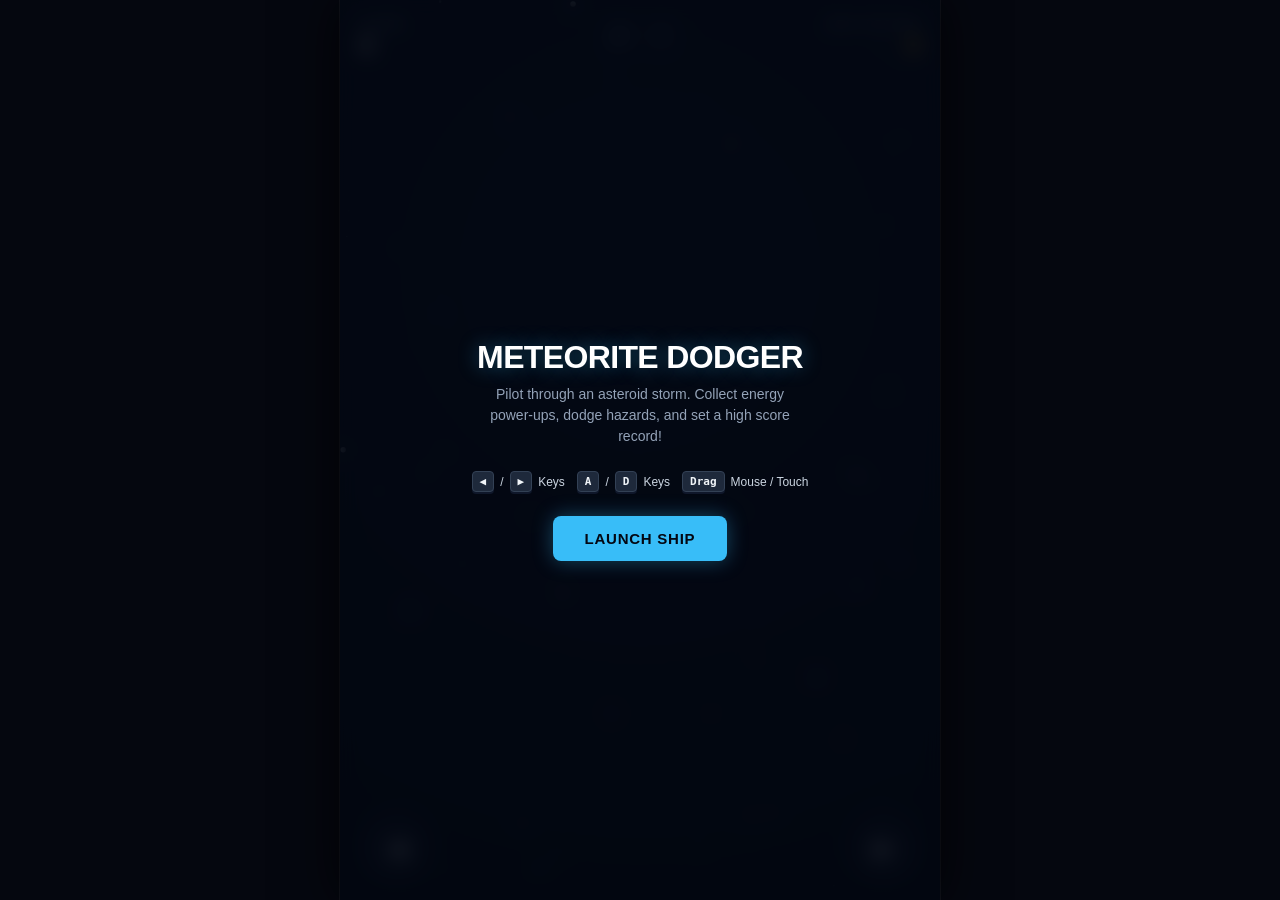
<file: meteorites dodger 2d game/public/meteorite-dodger.html>
<!DOCTYPE html>
<html lang="en">
<head>
  <meta charset="UTF-8">
  <meta name="viewport" content="width=device-width, initial-scale=1.0, maximum-scale=1.0, user-scalable=no">
  <title>Meteorite Dodger - 2D Space Avoidance</title>
  <style>
    /* Reset & Base Setup */
    * {
      box-sizing: border-box;
      margin: 0;
      padding: 0;
      user-select: none;
      -webkit-user-select: none;
      touch-action: none;
    }

    body {
      background-color: #05070f;
      color: #e2e8f0;
      font-family: -apple-system, BlinkMacSystemFont, "Segoe UI", Roboto, "Helvetica Neue", Arial, sans-serif;
      overflow: hidden;
      display: flex;
      justify-content: center;
      align-items: center;
      min-height: 100vh;
      width: 100vw;
    }

    /* Container maintaining clean aspect ratio */
    #gameContainer {
      position: relative;
      width: 100vw;
      height: 100vh;
      max-width: 600px;
      max-height: 900px;
      background: radial-gradient(circle at 50% 30%, #0d1527 0%, #03050a 100%);
      overflow: hidden;
      box-shadow: 0 0 50px rgba(0, 0, 0, 0.8), 0 0 0 1px rgba(255, 255, 255, 0.05);
    }

    @media (min-width: 601px) and (min-height: 901px) {
      #gameContainer {
        border-radius: 16px;
      }
    }

    /* Game Canvas */
    canvas {
      display: block;
      width: 100%;
      height: 100%;
      cursor: crosshair;
    }

    /* Top HUD */
    #hud {
      position: absolute;
      top: 0;
      left: 0;
      right: 0;
      padding: 18px 20px;
      display: flex;
      justify-content: space-between;
      align-items: flex-start;
      pointer-events: none;
      z-index: 10;
    }

    .hud-stat {
      display: flex;
      flex-direction: column;
    }

    .hud-label {
      font-size: 11px;
      font-weight: 600;
      text-transform: uppercase;
      letter-spacing: 0.1em;
      color: #94a3b8;
      margin-bottom: 2px;
    }

    .hud-value {
      font-size: 24px;
      font-weight: 800;
      font-variant-numeric: tabular-nums;
      color: #ffffff;
      text-shadow: 0 0 12px rgba(255, 255, 255, 0.4);
    }

    .hud-stat.right {
      align-items: flex-end;
    }

    .hud-value.gold {
      color: #fbbf24;
      text-shadow: 0 0 12px rgba(251, 191, 36, 0.5);
    }

    /* Active Powerups Bar */
    #activePowerups {
      position: absolute;
      top: 70px;
      left: 20px;
      right: 20px;
      display: flex;
      flex-direction: column;
      gap: 6px;
      pointer-events: none;
      z-index: 10;
    }

    .powerup-pill {
      display: inline-flex;
      align-items: center;
      gap: 8px;
      padding: 4px 10px;
      background: rgba(15, 23, 42, 0.75);
      backdrop-filter: blur(8px);
      border: 1px solid rgba(255, 255, 255, 0.1);
      border-radius: 6px;
      font-size: 11px;
      font-weight: 700;
      letter-spacing: 0.05em;
      text-transform: uppercase;
      width: fit-content;
    }

    .powerup-pill .indicator {
      width: 8px;
      height: 8px;
      border-radius: 50%;
    }

    /* Screen Overlays (Start, Game Over, Pause) */
    .screen-overlay {
      position: absolute;
      inset: 0;
      background: rgba(3, 7, 18, 0.88);
      backdrop-filter: blur(10px);
      display: flex;
      flex-direction: column;
      justify-content: center;
      align-items: center;
      padding: 30px;
      text-align: center;
      z-index: 20;
      opacity: 1;
      transition: opacity 0.25s ease;
    }

    .screen-overlay.hidden {
      opacity: 0;
      pointer-events: none;
      display: none;
    }

    .overlay-title {
      font-size: 32px;
      font-weight: 800;
      letter-spacing: -0.02em;
      text-transform: uppercase;
      color: #ffffff;
      margin-bottom: 8px;
      text-shadow: 0 0 20px rgba(56, 189, 248, 0.4);
    }

    .overlay-subtitle {
      font-size: 14px;
      color: #94a3b8;
      max-width: 320px;
      line-height: 1.5;
      margin-bottom: 24px;
    }

    /* Stats Grid on Game Over */
    .stats-card {
      background: rgba(15, 23, 42, 0.6);
      border: 1px solid rgba(255, 255, 255, 0.08);
      border-radius: 12px;
      padding: 16px 20px;
      width: 100%;
      max-width: 300px;
      margin-bottom: 24px;
      display: grid;
      grid-template-columns: 1fr 1fr;
      gap: 12px;
      text-align: left;
    }

    .stats-card .stat-box-label {
      font-size: 11px;
      color: #64748b;
      text-transform: uppercase;
      letter-spacing: 0.05em;
    }

    .stats-card .stat-box-val {
      font-size: 18px;
      font-weight: 700;
      color: #f8fafc;
      font-variant-numeric: tabular-nums;
    }

    /* Controls Guide */
    .controls-hint {
      display: flex;
      gap: 12px;
      justify-content: center;
      margin-bottom: 24px;
    }

    .hint-item {
      display: flex;
      align-items: center;
      gap: 6px;
      font-size: 12px;
      color: #cbd5e1;
    }

    .key-badge {
      display: inline-block;
      padding: 3px 7px;
      background: #1e293b;
      border: 1px solid #334155;
      border-radius: 4px;
      font-family: monospace;
      font-size: 11px;
      font-weight: 700;
      color: #f1f5f9;
      box-shadow: 0 2px 0 #0f172a;
    }

    /* Primary Buttons */
    .btn-action {
      background: #38bdf8;
      color: #030712;
      border: none;
      border-radius: 8px;
      padding: 14px 32px;
      font-size: 15px;
      font-weight: 700;
      text-transform: uppercase;
      letter-spacing: 0.05em;
      cursor: pointer;
      box-shadow: 0 0 20px rgba(56, 189, 248, 0.35);
      transition: all 0.15s ease;
      touch-action: manipulation;
    }

    .btn-action:hover {
      background: #7dd3fc;
      transform: translateY(-2px);
      box-shadow: 0 0 26px rgba(56, 189, 248, 0.5);
    }

    .btn-action:active {
      transform: translateY(1px);
    }

    /* Top Action Bar Buttons (Pause, Sound) */
    .top-actions {
      position: absolute;
      top: 18px;
      left: 50%;
      transform: translateX(-50%);
      display: flex;
      gap: 8px;
      z-index: 15;
    }

    .icon-btn {
      background: rgba(15, 23, 42, 0.7);
      border: 1px solid rgba(255, 255, 255, 0.1);
      color: #cbd5e1;
      width: 34px;
      height: 34px;
      border-radius: 6px;
      display: flex;
      align-items: center;
      justify-content: center;
      cursor: pointer;
      font-size: 14px;
      transition: background 0.15s;
    }

    .icon-btn:hover {
      background: rgba(30, 41, 59, 0.9);
      color: #ffffff;
    }

    /* Touch Controls for Mobile Devices */
    #touchControls {
      position: absolute;
      bottom: 20px;
      left: 0;
      right: 0;
      display: flex;
      justify-content: space-between;
      padding: 0 24px;
      pointer-events: none;
      z-index: 10;
    }

    .touch-btn {
      width: 64px;
      height: 64px;
      border-radius: 50%;
      background: rgba(30, 41, 59, 0.5);
      border: 1px solid rgba(255, 255, 255, 0.15);
      color: #ffffff;
      font-size: 24px;
      display: flex;
      align-items: center;
      justify-content: center;
      pointer-events: auto;
      touch-action: manipulation;
      backdrop-filter: blur(4px);
      transition: background 0.1s, transform 0.1s;
    }

    .touch-btn:active {
      background: rgba(56, 189, 248, 0.35);
      border-color: #38bdf8;
      transform: scale(0.94);
    }
  </style>
</head>
<body>

  <div id="gameContainer">
    <!-- Game Canvas -->
    <canvas id="gameCanvas"></canvas>

    <!-- Top Action Buttons (Sound & Pause) -->
    <div class="top-actions">
      <button id="soundBtn" class="icon-btn" title="Toggle Sound">🔊</button>
      <button id="pauseBtn" class="icon-btn" title="Pause Game">⏸</button>
    </div>

    <!-- Heads-Up Display -->
    <div id="hud">
      <div class="hud-stat">
        <span class="hud-label">Score</span>
        <span id="scoreDisplay" class="hud-value">0</span>
      </div>
      <div class="hud-stat right">
        <span class="hud-label">Best Record</span>
        <span id="highScoreDisplay" class="hud-value gold">0</span>
      </div>
    </div>

    <!-- Active Powerups List -->
    <div id="activePowerups"></div>

    <!-- Touch Controls for Mobile -->
    <div id="touchControls">
      <div id="touchLeft" class="touch-btn" aria-label="Move Left">◀</div>
      <div id="touchRight" class="touch-btn" aria-label="Move Right">▶</div>
    </div>

    <!-- Start Menu Overlay -->
    <div id="startScreen" class="screen-overlay">
      <h1 class="overlay-title">Meteorite Dodger</h1>
      <p class="overlay-subtitle">Pilot through an asteroid storm. Collect energy power-ups, dodge hazards, and set a high score record!</p>
      
      <div class="controls-hint">
        <div class="hint-item"><span class="key-badge">◀</span> / <span class="key-badge">▶</span> Keys</div>
        <div class="hint-item"><span class="key-badge">A</span> / <span class="key-badge">D</span> Keys</div>
        <div class="hint-item"><span class="key-badge">Drag</span> Mouse / Touch</div>
      </div>

      <button id="startBtn" class="btn-action">Launch Ship</button>
    </div>

    <!-- Pause Screen Overlay -->
    <div id="pauseScreen" class="screen-overlay hidden">
      <h2 class="overlay-title">Mission Paused</h2>
      <p class="overlay-subtitle">Catch your breath, Commander.</p>
      <button id="resumeBtn" class="btn-action" style="margin-bottom: 12px;">Resume</button>
      <button id="quitBtn" class="icon-btn" style="width: auto; padding: 10px 20px;">Restart Mission</button>
    </div>

    <!-- Game Over Overlay -->
    <div id="gameOverScreen" class="screen-overlay hidden">
      <h2 class="overlay-title" style="color: #f87171;">Ship Destroyed</h2>
      <p id="newRecordBanner" class="overlay-subtitle" style="color: #fbbf24; font-weight: 700; margin-bottom: 12px; display: none;">★ NEW HIGH SCORE RECORD! ★</p>

      <div class="stats-card">
        <div>
          <div class="stat-box-label">Final Score</div>
          <div id="finalScore" class="stat-box-val">0</div>
        </div>
        <div>
          <div class="stat-box-label">High Score</div>
          <div id="finalHighScore" class="stat-box-val">0</div>
        </div>
        <div>
          <div class="stat-box-label">Dodged Hazards</div>
          <div id="finalDodges" class="stat-box-val">0</div>
        </div>
        <div>
          <div class="stat-box-label">Survival Time</div>
          <div id="finalTime" class="stat-box-val">0s</div>
        </div>
      </div>

      <button id="restartBtn" class="btn-action">Play Again</button>
    </div>
  </div>

  <script>
    /**
     * =========================================================================
     * METEORITE DODGER - 2D SPACE AVOIDANCE GAME
     * Complete standalone implementation with Canvas 2D API & Web Audio API
     * =========================================================================
     */

    // --- DOM Elements ---
    const container = document.getElementById('gameContainer');
    const canvas = document.getElementById('gameCanvas');
    const ctx = canvas.getContext('2d');
    const scoreDisplay = document.getElementById('scoreDisplay');
    const highScoreDisplay = document.getElementById('highScoreDisplay');
    const activePowerupsContainer = document.getElementById('activePowerups');
    const startScreen = document.getElementById('startScreen');
    const gameOverScreen = document.getElementById('gameOverScreen');
    const pauseScreen = document.getElementById('pauseScreen');
    const startBtn = document.getElementById('startBtn');
    const restartBtn = document.getElementById('restartBtn');
    const resumeBtn = document.getElementById('resumeBtn');
    const quitBtn = document.getElementById('quitBtn');
    const pauseBtn = document.getElementById('pauseBtn');
    const soundBtn = document.getElementById('soundBtn');
    const touchLeft = document.getElementById('touchLeft');
    const touchRight = document.getElementById('touchRight');
    const newRecordBanner = document.getElementById('newRecordBanner');
    const finalScoreEl = document.getElementById('finalScore');
    const finalHighScoreEl = document.getElementById('finalHighScore');
    const finalDodgesEl = document.getElementById('finalDodges');
    const finalTimeEl = document.getElementById('finalTime');

    // --- Web Audio API Synthesizer (No external audio files needed) ---
    class SoundManager {
      constructor() {
        this.ctx = null;
        this.enabled = true;
      }

      init() {
        if (!this.ctx) {
          const AudioContextClass = window.AudioContext || window.webkitAudioContext;
          if (AudioContextClass) {
            this.ctx = new AudioContextClass();
          }
        }
        if (this.ctx && this.ctx.state === 'suspended') {
          this.ctx.resume();
        }
      }

      playDodge() {
        if (!this.enabled || !this.ctx) return;
        try {
          const osc = this.ctx.createOscillator();
          const gain = this.ctx.createGain();
          osc.type = 'sine';
          osc.frequency.setValueAtTime(350, this.ctx.currentTime);
          osc.frequency.exponentialRampToValueAtTime(700, this.ctx.currentTime + 0.08);
          gain.gain.setValueAtTime(0.04, this.ctx.currentTime);
          gain.gain.linearRampToValueAtTime(0.001, this.ctx.currentTime + 0.08);
          osc.connect(gain);
          gain.connect(this.ctx.destination);
          osc.start();
          osc.stop(this.ctx.currentTime + 0.08);
        } catch (e) {}
      }

      playPowerup() {
        if (!this.enabled || !this.ctx) return;
        try {
          const now = this.ctx.currentTime;
          const osc = this.ctx.createOscillator();
          const gain = this.ctx.createGain();
          osc.type = 'triangle';
          osc.frequency.setValueAtTime(440, now);
          osc.frequency.setValueAtTime(554.37, now + 0.08);
          osc.frequency.setValueAtTime(659.25, now + 0.16);
          osc.frequency.setValueAtTime(880, now + 0.24);
          gain.gain.setValueAtTime(0.12, now);
          gain.gain.linearRampToValueAtTime(0.01, now + 0.35);
          osc.connect(gain);
          gain.connect(this.ctx.destination);
          osc.start();
          osc.stop(now + 0.35);
        } catch (e) {}
      }

      playShieldHit() {
        if (!this.enabled || !this.ctx) return;
        try {
          const now = this.ctx.currentTime;
          const osc = this.ctx.createOscillator();
          const gain = this.ctx.createGain();
          osc.type = 'sawtooth';
          osc.frequency.setValueAtTime(320, now);
          osc.frequency.exponentialRampToValueAtTime(140, now + 0.2);
          gain.gain.setValueAtTime(0.15, now);
          gain.gain.linearRampToValueAtTime(0.01, now + 0.2);
          osc.connect(gain);
          gain.connect(this.ctx.destination);
          osc.start();
          osc.stop(now + 0.2);
        } catch (e) {}
      }

      playExplosion() {
        if (!this.enabled || !this.ctx) return;
        try {
          const now = this.ctx.currentTime;
          // Noise buffer for realistic explosion
          const bufferSize = this.ctx.sampleRate * 0.5;
          const buffer = this.ctx.createBuffer(1, bufferSize, this.ctx.sampleRate);
          const data = buffer.getChannelData(0);
          for (let i = 0; i < bufferSize; i++) {
            data[i] = Math.random() * 2 - 1;
          }
          const noise = this.ctx.createBufferSource();
          noise.buffer = buffer;
          const filter = this.ctx.createBiquadFilter();
          filter.type = 'lowpass';
          filter.frequency.setValueAtTime(800, now);
          filter.frequency.linearRampToValueAtTime(60, now + 0.45);
          const gain = this.ctx.createGain();
          gain.gain.setValueAtTime(0.3, now);
          gain.gain.exponentialRampToValueAtTime(0.01, now + 0.48);
          noise.connect(filter);
          filter.connect(gain);
          gain.connect(this.ctx.destination);
          noise.start(now);
        } catch (e) {}
      }
    }

    const sound = new SoundManager();

    // --- High Score Persistence ---
    const STORAGE_KEY = 'meteorite_dodger_high_score';
    let highScore = parseInt(localStorage.getItem(STORAGE_KEY), 10) || 0;
    highScoreDisplay.textContent = highScore.toLocaleString();

    // --- Canvas Dimensions & DPI Scaling ---
    let width = 0;
    let height = 0;
    let dpr = 1;

    function resizeCanvas() {
      const rect = container.getBoundingClientRect();
      width = rect.width;
      height = rect.height;
      dpr = window.devicePixelRatio || 1;
      canvas.width = width * dpr;
      canvas.height = height * dpr;
      ctx.setTransform(dpr, 0, 0, dpr, 0, 0);
    }
    window.addEventListener('resize', resizeCanvas);
    resizeCanvas();

    // --- Game State Definition ---
    const GameState = {
      MENU: 'MENU',
      PLAYING: 'PLAYING',
      PAUSED: 'PAUSED',
      GAMEOVER: 'GAMEOVER'
    };
    let currentState = GameState.MENU;

    // --- Game Variables ---
    let score = 0;
    let dodgedCount = 0;
    let gameStartTime = 0;
    let gameElapsedSeconds = 0;
    let lastTime = 0;
    let spawnTimer = 0;
    let baseSpawnInterval = 1000; // ms
    let minSpawnInterval = 280;   // ms
    let powerupTimer = 0;

    // Screen Shake effect
    let screenShake = 0;

    // --- Starfield Background Simulation ---
    class Star {
      constructor() {
        this.reset(true);
      }
      reset(initial = false) {
        this.x = Math.random() * width;
        this.y = initial ? Math.random() * height : -10;
        this.size = Math.random() < 0.2 ? Math.random() * 2 + 1.5 : Math.random() * 1.2 + 0.5;
        this.speed = this.size * 0.7 + 0.4;
        this.opacity = Math.random() * 0.6 + 0.3;
        this.twinkleSpeed = Math.random() * 0.05 + 0.01;
      }
      update(speedMultiplier) {
        this.y += this.speed * speedMultiplier;
        this.opacity += Math.sin(Date.now() * this.twinkleSpeed) * 0.01;
        if (this.y > height + 10) {
          this.reset(false);
        }
      }
      draw() {
        ctx.fillStyle = `rgba(255, 255, 255, ${Math.max(0.1, Math.min(1, this.opacity))})`;
        ctx.beginPath();
        ctx.arc(this.x, this.y, this.size, 0, Math.PI * 2);
        ctx.fill();
      }
    }

    const stars = Array.from({ length: 80 }, () => new Star());

    // --- Player Ship Definition ---
    const player = {
      x: width / 2,
      y: height - 80,
      radius: 18,
      width: 36,
      height: 44,
      targetX: width / 2,
      vx: 0,
      speed: 480, // pixels per second
      leanAngle: 0,
      shield: false,
      shieldHp: 0,
      hasEMP: false,
      slowMoTimer: 0,
      multiplierTimer: 0,

      reset() {
        this.x = width / 2;
        this.targetX = width / 2;
        this.y = height - 90;
        this.vx = 0;
        this.leanAngle = 0;
        this.shield = false;
        this.shieldHp = 0;
        this.slowMoTimer = 0;
        this.multiplierTimer = 0;
      },

      update(dt) {
        // Smooth interpolation to target position or keyboard velocity
        const dx = this.targetX - this.x;
        this.x += dx * Math.min(1, dt * 14);

        // Calculate visual tilt based on movement direction
        const leanTarget = Math.max(-0.4, Math.min(0.4, dx * 0.02));
        this.leanAngle += (leanTarget - this.leanAngle) * 0.15;

        // Keep bounds inside visible screen canvas
        const halfW = this.width / 2;
        if (this.x < halfW) {
          this.x = halfW;
          this.targetX = halfW;
        }
        if (this.x > width - halfW) {
          this.x = width - halfW;
          this.targetX = width - halfW;
        }

        // Keep vertical pos grounded relative to container height
        this.y = height - 90;

        // Spawn engine thruster flame particles
        if (Math.random() < 0.85) {
          particles.push(new Particle(
            this.x + (Math.random() * 8 - 4),
            this.y + 18,
            (Math.random() - 0.5) * 1.5,
            Math.random() * 3 + 4,
            Math.random() * 3.5 + 2,
            Math.random() < 0.4 ? '#38bdf8' : '#fb923c',
            0.4
          ));
        }

        // Count down active powerup durations
        if (this.slowMoTimer > 0) this.slowMoTimer -= dt;
        if (this.multiplierTimer > 0) this.multiplierTimer -= dt;
      },

      draw() {
        ctx.save();
        ctx.translate(this.x, this.y);
        ctx.rotate(this.leanAngle);

        // Vector Starship Craft
        // Main Wings
        ctx.fillStyle = '#0f172a';
        ctx.strokeStyle = '#38bdf8';
        ctx.lineWidth = 2.5;

        ctx.beginPath();
        ctx.moveTo(0, -22);          // Nose tip
        ctx.lineTo(18, 14);          // Right wing tip
        ctx.lineTo(12, 16);          // Right thruster bay
        ctx.lineTo(6, 12);           // Inner engine notch
        ctx.lineTo(0, 15);           // Center engine
        ctx.lineTo(-6, 12);          // Inner engine notch
        ctx.lineTo(-12, 16);         // Left thruster bay
        ctx.lineTo(-18, 14);         // Left wing tip
        ctx.closePath();
        ctx.fill();
        ctx.stroke();

        // Cockpit canopy glow
        ctx.fillStyle = '#38bdf8';
        ctx.shadowColor = '#38bdf8';
        ctx.shadowBlur = 10;
        ctx.beginPath();
        ctx.moveTo(0, -12);
        ctx.lineTo(4, 2);
        ctx.lineTo(-4, 2);
        ctx.closePath();
        ctx.fill();
        ctx.shadowBlur = 0;

        // Wing accents
        ctx.strokeStyle = '#93c5fd';
        ctx.lineWidth = 1.5;
        ctx.beginPath();
        ctx.moveTo(8, 0);
        ctx.lineTo(14, 10);
        ctx.moveTo(-8, 0);
        ctx.lineTo(-14, 10);
        ctx.stroke();

        ctx.restore();

        // Draw Energy Shield if active
        if (this.shield) {
          ctx.save();
          ctx.translate(this.x, this.y);
          ctx.strokeStyle = '#06b6d4';
          ctx.lineWidth = 2.5;
          ctx.shadowColor = '#06b6d4';
          ctx.shadowBlur = 15;
          ctx.fillStyle = 'rgba(6, 182, 212, 0.12)';
          ctx.beginPath();
          ctx.arc(0, 0, this.radius + 12, 0, Math.PI * 2);
          ctx.stroke();
          ctx.fill();

          // Hexagonal pulse effect
          ctx.rotate(Date.now() * 0.002);
          ctx.strokeStyle = 'rgba(165, 243, 252, 0.5)';
          ctx.lineWidth = 1;
          ctx.strokeRect(-18, -18, 36, 36);
          ctx.restore();
        }
      }
    };

    // --- Meteorite Hazard Class ---
    class Meteorite {
      constructor(x, speed, size) {
        this.x = x;
        this.y = -size;
        this.size = size; // Radius
        this.baseSpeed = speed;
        this.speed = speed;
        this.rotation = Math.random() * Math.PI * 2;
        this.rotSpeed = (Math.random() - 0.5) * 2; // Radians per sec
        
        // Generate procedural rocky jagged vertices for realistic asteroid shape
        this.vertices = [];
        const numPoints = Math.floor(Math.random() * 4) + 8; // 8 to 11 points
        for (let i = 0; i < numPoints; i++) {
          const angle = (i / numPoints) * Math.PI * 2;
          const variance = (Math.random() * 0.35 + 0.85); // 85% to 120% radius
          this.vertices.push({
            x: Math.cos(angle) * (this.size * variance),
            y: Math.sin(angle) * (this.size * variance)
          });
        }

        // Minor interior crater details
        this.craters = [
          { x: this.size * 0.25, y: -this.size * 0.2, r: this.size * 0.2 },
          { x: -this.size * 0.3, y: this.size * 0.15, r: this.size * 0.25 }
        ];

        // Rocky color palette
        const colors = ['#64748b', '#475569', '#52525b', '#3f3f46'];
        this.color = colors[Math.floor(Math.random() * colors.length)];
      }

      update(dt, isSlowMo) {
        const speedMult = isSlowMo ? 0.35 : 1.0;
        this.y += this.speed * speedMult * dt;
        this.rotation += this.rotSpeed * dt * speedMult;

        // Occasional entry burning sparks
        if (Math.random() < 0.25) {
          particles.push(new Particle(
            this.x + (Math.random() * this.size - this.size / 2),
            this.y - this.size * 0.5,
            (Math.random() - 0.5) * 1.5,
            -Math.random() * 2 - 1,
            Math.random() * 2.5 + 1.5,
            '#f97316',
            0.3
          ));
        }
      }

      draw() {
        ctx.save();
        ctx.translate(this.x, this.y);
        ctx.rotate(this.rotation);

        // Outer jagged polygon
        ctx.fillStyle = this.color;
        ctx.strokeStyle = '#94a3b8';
        ctx.lineWidth = 1.8;

        ctx.beginPath();
        for (let i = 0; i < this.vertices.length; i++) {
          const v = this.vertices[i];
          if (i === 0) ctx.moveTo(v.x, v.y);
          else ctx.lineTo(v.x, v.y);
        }
        ctx.closePath();
        ctx.fill();
        ctx.stroke();

        // Inner crater indentations
        ctx.fillStyle = 'rgba(15, 23, 42, 0.45)';
        for (const c of this.craters) {
          ctx.beginPath();
          ctx.arc(c.x, c.y, c.r, 0, Math.PI * 2);
          ctx.fill();
        }

        ctx.restore();
      }
    }

    // --- Power-Up Class ---
    const PowerupType = {
      SHIELD: { name: 'Shield', color: '#06b6d4', icon: '🛡️', duration: 0 },
      SLOWMO: { name: 'Slow-Mo', color: '#a855f7', icon: '⏱️', duration: 6 },
      MULTIPLIER: { name: '2x Score', color: '#eab308', icon: '✨', duration: 8 }
    };

    class Powerup {
      constructor(x, type) {
        this.x = x;
        this.y = -20;
        this.type = type;
        this.radius = 14;
        this.speed = 140;
        this.pulse = 0;
      }

      update(dt) {
        this.y += this.speed * dt;
        this.pulse += dt * 5;
      }

      draw() {
        ctx.save();
        ctx.translate(this.x, this.y);

        // Radiant Outer Glow
        const scale = 1 + Math.sin(this.pulse) * 0.12;
        ctx.scale(scale, scale);

        ctx.strokeStyle = this.type.color;
        ctx.fillStyle = 'rgba(15, 23, 42, 0.85)';
        ctx.lineWidth = 2;
        ctx.shadowColor = this.type.color;
        ctx.shadowBlur = 12;

        ctx.beginPath();
        ctx.arc(0, 0, this.radius, 0, Math.PI * 2);
        ctx.fill();
        ctx.stroke();

        // Type letter or icon inside
        ctx.fillStyle = '#ffffff';
        ctx.font = '10px -apple-system, sans-serif';
        ctx.fontWeight = 'bold';
        ctx.textAlign = 'center';
        ctx.textBaseline = 'middle';
        const label = this.type.name === 'Shield' ? 'S' : (this.type.name === 'Slow-Mo' ? 'T' : '2X');
        ctx.fillText(label, 0, 1);

        ctx.restore();
      }
    }

    // --- Visual Particle & Explosion Class ---
    class Particle {
      constructor(x, y, vx, vy, size, color, maxLife = 0.5) {
        this.x = x;
        this.y = y;
        this.vx = vx;
        this.vy = vy;
        this.size = size;
        this.color = color;
        this.life = maxLife;
        this.maxLife = maxLife;
      }

      update(dt) {
        this.x += this.vx * dt * 60;
        this.y += this.vy * dt * 60;
        this.life -= dt;
      }

      draw() {
        if (this.life <= 0) return;
        const progress = this.life / this.maxLife;
        ctx.fillStyle = this.color;
        ctx.globalAlpha = Math.max(0, progress);
        ctx.beginPath();
        ctx.arc(this.x, this.y, this.size * progress, 0, Math.PI * 2);
        ctx.fill();
        ctx.globalAlpha = 1;
      }
    }

    // --- Floating Text Popups (+50, SHIELD!) ---
    class FloatingText {
      constructor(text, x, y, color = '#ffffff') {
        this.text = text;
        this.x = x;
        this.y = y;
        this.color = color;
        this.life = 0.8;
        this.maxLife = 0.8;
      }
      update(dt) {
        this.y -= dt * 35;
        this.life -= dt;
      }
      draw() {
        if (this.life <= 0) return;
        ctx.save();
        ctx.globalAlpha = this.life / this.maxLife;
        ctx.fillStyle = this.color;
        ctx.font = 'bold 13px -apple-system, sans-serif';
        ctx.textAlign = 'center';
        ctx.shadowColor = this.color;
        ctx.shadowBlur = 8;
        ctx.fillText(this.text, this.x, this.y);
        ctx.restore();
      }
    }

    // Collections
    let meteorites = [];
    let powerups = [];
    let particles = [];
    let floatingTexts = [];

    // --- Core Spawning Function ---
    /**
     * spawnMeteorite()
     * Calculates progressive difficulty based on survival time.
     * Spawns random-sized meteorites with scaled fall velocity across screen width.
     */
    function spawnMeteorite() {
      // Dynamic difficulty scaling based on elapsed seconds
      const difficultyFactor = Math.min(2.5, 1 + gameElapsedSeconds / 45);

      // Random radius: 14px (small fast rock) to 38px (large massive boulder)
      const size = Math.random() * 24 + 14;

      // Inverse speed: smaller asteroids fly faster, larger move heavier
      const speedVariation = (45 - size) * 4; 
      const fallSpeed = (140 + speedVariation + Math.random() * 60) * (0.8 + difficultyFactor * 0.3);

      // Random horizontal position within boundaries
      const spawnX = Math.random() * (width - size * 2) + size;

      meteorites.push(new Meteorite(spawnX, fallSpeed, size));
    }

    /**
     * spawnPowerup()
     * Periodically drops support items: Shield, Slow-Motion, or Score Multiplier.
     */
    function spawnPowerup() {
      const types = [PowerupType.SHIELD, PowerupType.SLOWMO, PowerupType.MULTIPLIER];
      const selectedType = types[Math.floor(Math.random() * types.length)];
      const spawnX = Math.random() * (width - 60) + 30;
      powerups.push(new Powerup(spawnX, selectedType));
    }

    /**
     * createExplosion(x, y, count, color)
     * Spawns radiant particle burst on collision.
     */
    function createExplosion(x, y, count = 28, color = '#f97316') {
      sound.playExplosion();
      screenShake = 12; // Trigger screen shake
      for (let i = 0; i < count; i++) {
        const angle = Math.random() * Math.PI * 2;
        const speed = Math.random() * 5 + 1.5;
        const vx = Math.cos(angle) * speed;
        const vy = Math.sin(angle) * speed;
        const size = Math.random() * 4 + 2;
        const palette = [color, '#fbbf24', '#ef4444', '#ffffff'];
        const chosenColor = palette[Math.floor(Math.random() * palette.length)];
        particles.push(new Particle(x, y, vx, vy, size, chosenColor, Math.random() * 0.4 + 0.35));
      }
    }

    /**
     * checkCollision(circleA, circleB)
     * Precise circle-to-circle Euclidean distance collision check.
     */
    function checkCollision(x1, y1, r1, x2, y2, r2) {
      const dx = x2 - x1;
      const dy = y2 - y1;
      const distanceSq = dx * dx + dy * dy;
      const radiusSum = r1 + r2;
      return distanceSq <= radiusSum * radiusSum;
    }

    // --- Input Handlers (Keyboard, Mouse, Touch) ---
    const keys = { left: false, right: false };

    window.addEventListener('keydown', (e) => {
      sound.init(); // Initialize audio context on first user interaction
      if (e.key === 'ArrowLeft' || e.key === 'a' || e.key === 'A') {
        keys.left = true;
      }
      if (e.key === 'ArrowRight' || e.key === 'd' || e.key === 'D') {
        keys.right = true;
      }
      if (e.key === 'p' || e.key === 'P' || e.key === 'Escape') {
        togglePause();
      }
    });

    window.addEventListener('keyup', (e) => {
      if (e.key === 'ArrowLeft' || e.key === 'a' || e.key === 'A') {
        keys.left = false;
      }
      if (e.key === 'ArrowRight' || e.key === 'd' || e.key === 'D') {
        keys.right = false;
      }
    });

    // Mouse / Touch Dragging Support
    let isDragging = false;
    function handlePointerMove(clientX) {
      const rect = canvas.getBoundingClientRect();
      const relativeX = clientX - rect.left;
      player.targetX = Math.max(player.width / 2, Math.min(width - player.width / 2, relativeX));
    }

    canvas.addEventListener('mousedown', (e) => {
      isDragging = true;
      handlePointerMove(e.clientX);
    });
    window.addEventListener('mousemove', (e) => {
      if (isDragging && currentState === GameState.PLAYING) {
        handlePointerMove(e.clientX);
      }
    });
    window.addEventListener('mouseup', () => { isDragging = false; });

    // Touch events
    canvas.addEventListener('touchstart', (e) => {
      sound.init();
      if (e.touches.length > 0) {
        isDragging = true;
        handlePointerMove(e.touches[0].clientX);
      }
    }, { passive: true });

    canvas.addEventListener('touchmove', (e) => {
      if (isDragging && e.touches.length > 0 && currentState === GameState.PLAYING) {
        handlePointerMove(e.touches[0].clientX);
      }
    }, { passive: true });

    canvas.addEventListener('touchend', () => { isDragging = false; });

    // On-screen touch buttons for mobile
    let touchLeftInterval = null;
    let touchRightInterval = null;

    touchLeft.addEventListener('pointerdown', (e) => {
      e.preventDefault();
      keys.left = true;
    });
    touchLeft.addEventListener('pointerup', () => { keys.left = false; });
    touchLeft.addEventListener('pointercancel', () => { keys.left = false; });

    touchRight.addEventListener('pointerdown', (e) => {
      e.preventDefault();
      keys.right = true;
    });
    touchRight.addEventListener('pointerup', () => { keys.right = false; });
    touchRight.addEventListener('pointercancel', () => { keys.right = false; });

    // Sound toggle
    soundBtn.addEventListener('click', () => {
      sound.enabled = !sound.enabled;
      soundBtn.textContent = sound.enabled ? '🔊' : '🔇';
    });

    // Pause toggle
    function togglePause() {
      if (currentState === GameState.PLAYING) {
        currentState = GameState.PAUSED;
        pauseScreen.classList.remove('hidden');
      } else if (currentState === GameState.PAUSED) {
        currentState = GameState.PLAYING;
        pauseScreen.classList.add('hidden');
        lastTime = performance.now();
        requestAnimationFrame(gameLoop);
      }
    }
    pauseBtn.addEventListener('click', togglePause);
    resumeBtn.addEventListener('click', togglePause);
    quitBtn.addEventListener('click', () => {
      pauseScreen.classList.add('hidden');
      startGame();
    });

    // --- Game Lifecycle ---
    function startGame() {
      sound.init();
      score = 0;
      dodgedCount = 0;
      gameStartTime = performance.now();
      gameElapsedSeconds = 0;
      spawnTimer = 0;
      powerupTimer = 0;
      meteorites = [];
      powerups = [];
      particles = [];
      floatingTexts = [];
      player.reset();

      scoreDisplay.textContent = '0';
      startScreen.classList.add('hidden');
      gameOverScreen.classList.add('hidden');
      pauseScreen.classList.add('hidden');
      newRecordBanner.style.display = 'none';

      currentState = GameState.PLAYING;
      lastTime = performance.now();
      requestAnimationFrame(gameLoop);
    }

    startBtn.addEventListener('click', startGame);
    restartBtn.addEventListener('click', startGame);

    function triggerGameOver() {
      currentState = GameState.GAMEOVER;
      createExplosion(player.x, player.y, 45, '#38bdf8');

      // Update High Score if broken
      let isNewRecord = false;
      if (score > highScore) {
        highScore = Math.floor(score);
        localStorage.setItem(STORAGE_KEY, highScore);
        highScoreDisplay.textContent = highScore.toLocaleString();
        isNewRecord = true;
      }

      // Populate Game Over stats
      finalScoreEl.textContent = Math.floor(score).toLocaleString();
      finalHighScoreEl.textContent = highScore.toLocaleString();
      finalDodgesEl.textContent = dodgedCount.toLocaleString();
      finalTimeEl.textContent = Math.floor(gameElapsedSeconds) + 's';

      if (isNewRecord && score > 0) {
        newRecordBanner.style.display = 'block';
      } else {
        newRecordBanner.style.display = 'none';
      }

      setTimeout(() => {
        gameOverScreen.classList.remove('hidden');
      }, 700);
    }

    // --- HUD Power-up Indicators ---
    function updateHUDPowerups() {
      activePowerupsContainer.innerHTML = '';

      if (player.shield) {
        const item = document.createElement('div');
        item.className = 'powerup-pill';
        item.innerHTML = `<span class="indicator" style="background: #06b6d4;"></span> Shield Active`;
        activePowerupsContainer.appendChild(item);
      }

      if (player.slowMoTimer > 0) {
        const item = document.createElement('div');
        item.className = 'powerup-pill';
        item.innerHTML = `<span class="indicator" style="background: #a855f7;"></span> Slow-Mo ${Math.ceil(player.slowMoTimer)}s`;
        activePowerupsContainer.appendChild(item);
      }

      if (player.multiplierTimer > 0) {
        const item = document.createElement('div');
        item.className = 'powerup-pill';
        item.innerHTML = `<span class="indicator" style="background: #eab308;"></span> 2x Score ${Math.ceil(player.multiplierTimer)}s`;
        activePowerupsContainer.appendChild(item);
      }
    }

    // --- Main Game Loop ---
    /**
     * gameLoop(timestamp)
     * Core animation frame loop. Handles delta time, object updates, collision detection,
     * particle rendering, screen shake, and continuous score calculation.
     */
    function gameLoop(timestamp) {
      if (currentState !== GameState.PLAYING) return;

      // Delta time in seconds
      const dt = Math.min((timestamp - lastTime) / 1000, 0.1);
      lastTime = timestamp;

      gameElapsedSeconds += dt;

      // Progressive continuous score: 10 points per second * active multiplier
      const multiplier = player.multiplierTimer > 0 ? 2 : 1;
      score += dt * 10 * multiplier;
      scoreDisplay.textContent = Math.floor(score).toLocaleString();

      // Keyboard movement processing
      if (keys.left) {
        player.targetX -= player.speed * dt;
      }
      if (keys.right) {
        player.targetX += player.speed * dt;
      }

      // Update Player
      player.update(dt);

      // --- Spawning Logic ---
      // Interval decreases as player survives longer (difficulty ramps up)
      const currentInterval = Math.max(
        minSpawnInterval,
        baseSpawnInterval - (gameElapsedSeconds * 12)
      );

      spawnTimer += dt * 1000;
      if (spawnTimer >= currentInterval) {
        spawnTimer = 0;
        spawnMeteorite();
      }

      // Power-up spawning every 12 - 18 seconds
      powerupTimer += dt;
      if (powerupTimer >= 14) {
        powerupTimer = 0;
        spawnPowerup();
      }

      // --- Update Power-ups ---
      for (let i = powerups.length - 1; i >= 0; i--) {
        const p = powerups[i];
        p.update(dt);

        // Check collection collision with player
        if (checkCollision(player.x, player.y, player.radius, p.x, p.y, p.radius)) {
          sound.playPowerup();
          if (p.type.name === 'Shield') {
            player.shield = true;
            floatingTexts.push(new FloatingText('SHIELD UP!', player.x, player.y - 20, '#06b6d4'));
          } else if (p.type.name === 'Slow-Mo') {
            player.slowMoTimer = p.type.duration;
            floatingTexts.push(new FloatingText('TIME WARP!', player.x, player.y - 20, '#a855f7'));
          } else if (p.type.name === '2x Score') {
            player.multiplierTimer = p.type.duration;
            floatingTexts.push(new FloatingText('2X BONUS!', player.x, player.y - 20, '#eab308'));
          }
          powerups.splice(i, 1);
          continue;
        }

        // Remove if off screen bottom
        if (p.y > height + 30) {
          powerups.splice(i, 1);
        }
      }

      // --- Update Meteorites & Check Collisions ---
      const isSlowMo = player.slowMoTimer > 0;
      for (let i = meteorites.length - 1; i >= 0; i--) {
        const m = meteorites[i];
        m.update(dt, isSlowMo);

        // Collision Check: Player Ship vs Meteorite
        // Using radius approximation (effective hit circle)
        const hitDistance = player.radius * 0.85 + m.size * 0.85;
        if (checkCollision(player.x, player.y, player.radius * 0.85, m.x, m.y, m.size * 0.85)) {
          if (player.shield) {
            // Shield absorbs the blow!
            sound.playShieldHit();
            player.shield = false;
            createExplosion(m.x, m.y, 20, '#06b6d4');
            floatingTexts.push(new FloatingText('SHIELD BROKEN', player.x, player.y - 20, '#f87171'));
            meteorites.splice(i, 1);
            continue;
          } else {
            // Lethal hit -> Game Over
            triggerGameOver();
            return;
          }
        }

        // Successfully dodged meteorite (passes bottom screen boundary)
        if (m.y > height + m.size) {
          meteorites.splice(i, 1);
          dodgedCount++;
          // Award 50 bonus points per dodge
          const dodgePoints = 50 * multiplier;
          score += dodgePoints;
          sound.playDodge();
          floatingTexts.push(new FloatingText(`+${dodgePoints}`, m.x, height - 30, '#38bdf8'));
        }
      }

      // --- Update Particles & Floating Text ---
      for (let i = particles.length - 1; i >= 0; i--) {
        particles[i].update(dt);
        if (particles[i].life <= 0) particles.splice(i, 1);
      }

      for (let i = floatingTexts.length - 1; i >= 0; i--) {
        floatingTexts[i].update(dt);
        if (floatingTexts[i].life <= 0) floatingTexts.splice(i, 1);
      }

      // --- Update Background Stars ---
      const starSpeedFactor = isSlowMo ? 0.6 : 1.2;
      for (const s of stars) {
        s.update(starSpeedFactor);
      }

      // Update Powerups HUD
      updateHUDPowerups();

      // --- Rendering Pipeline ---
      ctx.save();

      // Apply screen shake if active
      if (screenShake > 0) {
        const sx = (Math.random() - 0.5) * screenShake;
        const sy = (Math.random() - 0.5) * screenShake;
        ctx.translate(sx, sy);
        screenShake *= 0.88;
        if (screenShake < 0.5) screenShake = 0;
      }

      // Clear Canvas
      ctx.clearRect(0, 0, width, height);

      // Draw Twinkling Starfield
      for (const s of stars) {
        s.draw();
      }

      // Draw Power-ups
      for (const p of powerups) {
        p.draw();
      }

      // Draw Meteorites
      for (const m of meteorites) {
        m.draw();
      }

      // Draw Particles
      for (const pt of particles) {
        pt.draw();
      }

      // Draw Floating Points / Notifs
      for (const ft of floatingTexts) {
        ft.draw();
      }

      // Draw Player Ship
      player.draw();

      // Visual slow-mo warp tint
      if (isSlowMo) {
        ctx.fillStyle = 'rgba(168, 85, 247, 0.08)';
        ctx.fillRect(0, 0, width, height);
      }

      ctx.restore();

      // Request next frame
      requestAnimationFrame(gameLoop);
    }

    // Render initial starfield frame on menu
    function renderMenuBackground() {
      if (currentState === GameState.MENU) {
        ctx.clearRect(0, 0, width, height);
        for (const s of stars) {
          s.update(0.5);
          s.draw();
        }
        requestAnimationFrame(renderMenuBackground);
      }
    }
    renderMenuBackground();
  </script>
</body>
</html>
</file>
